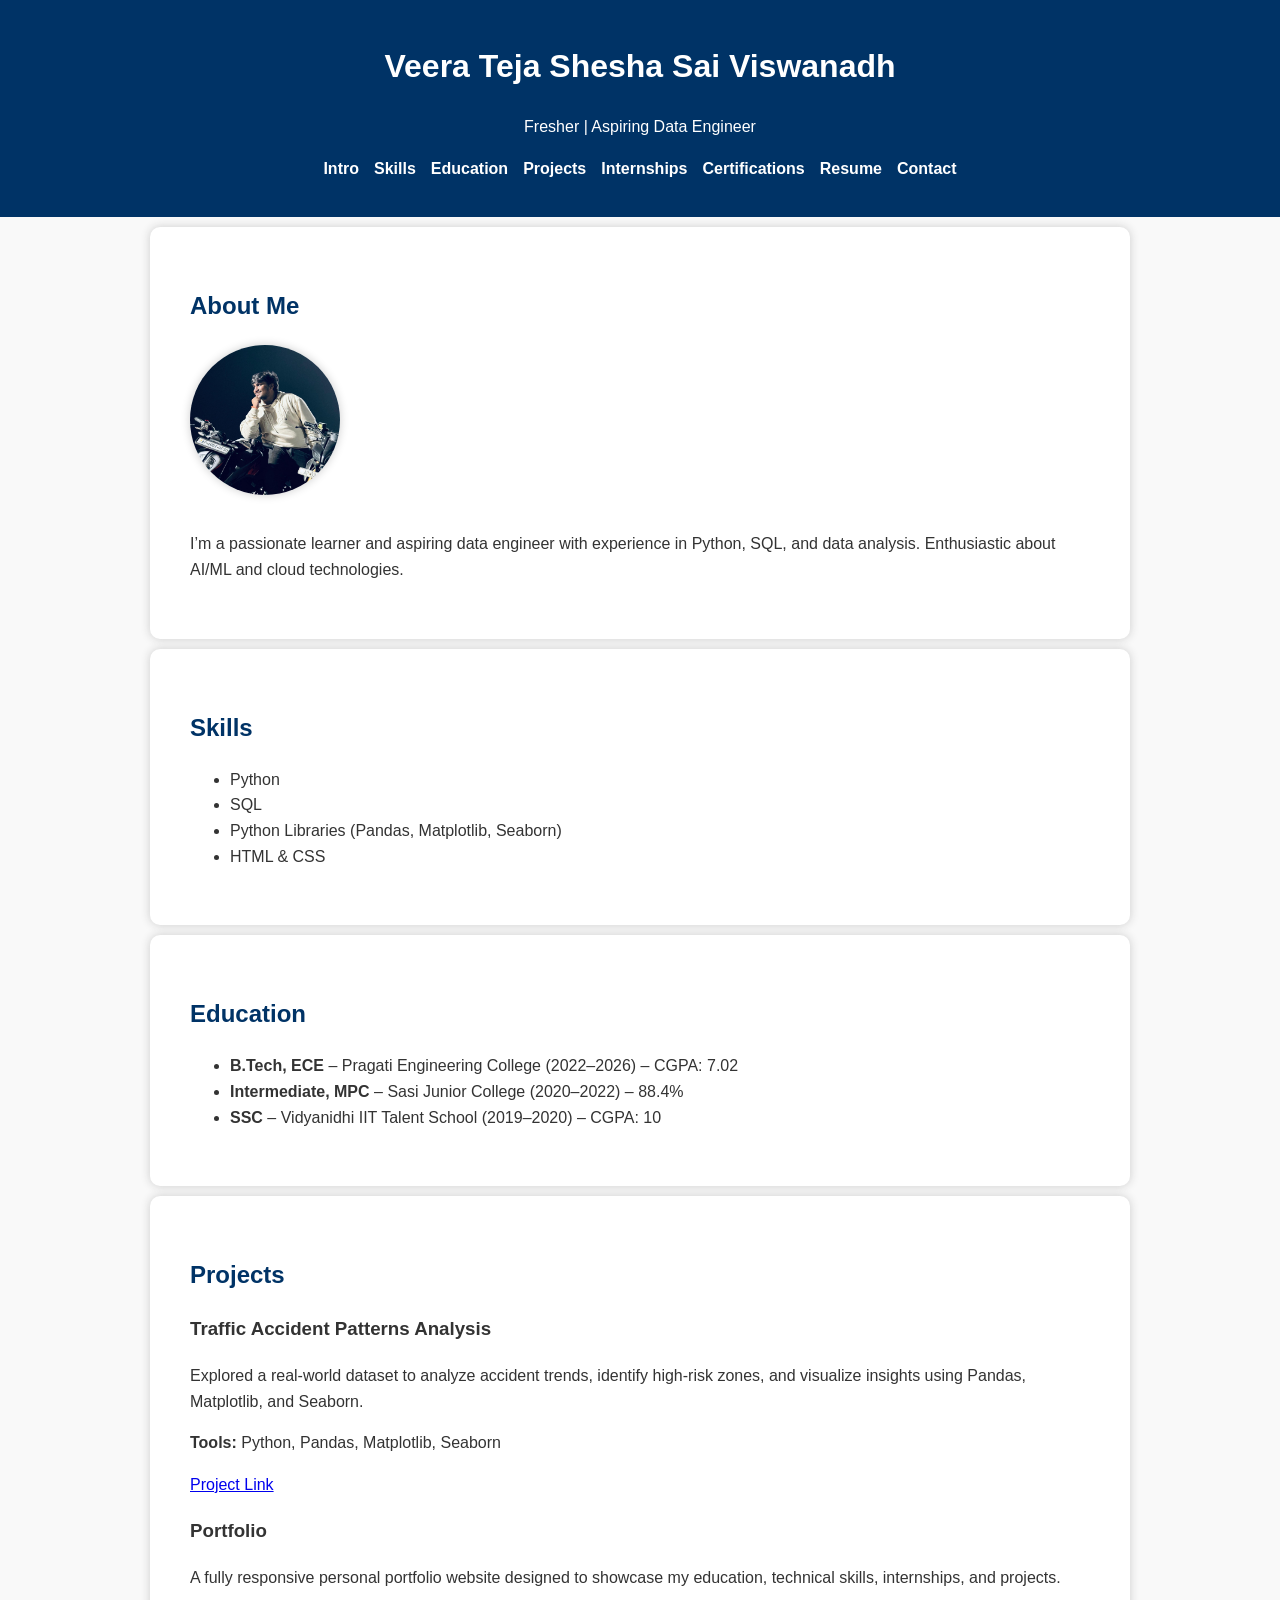
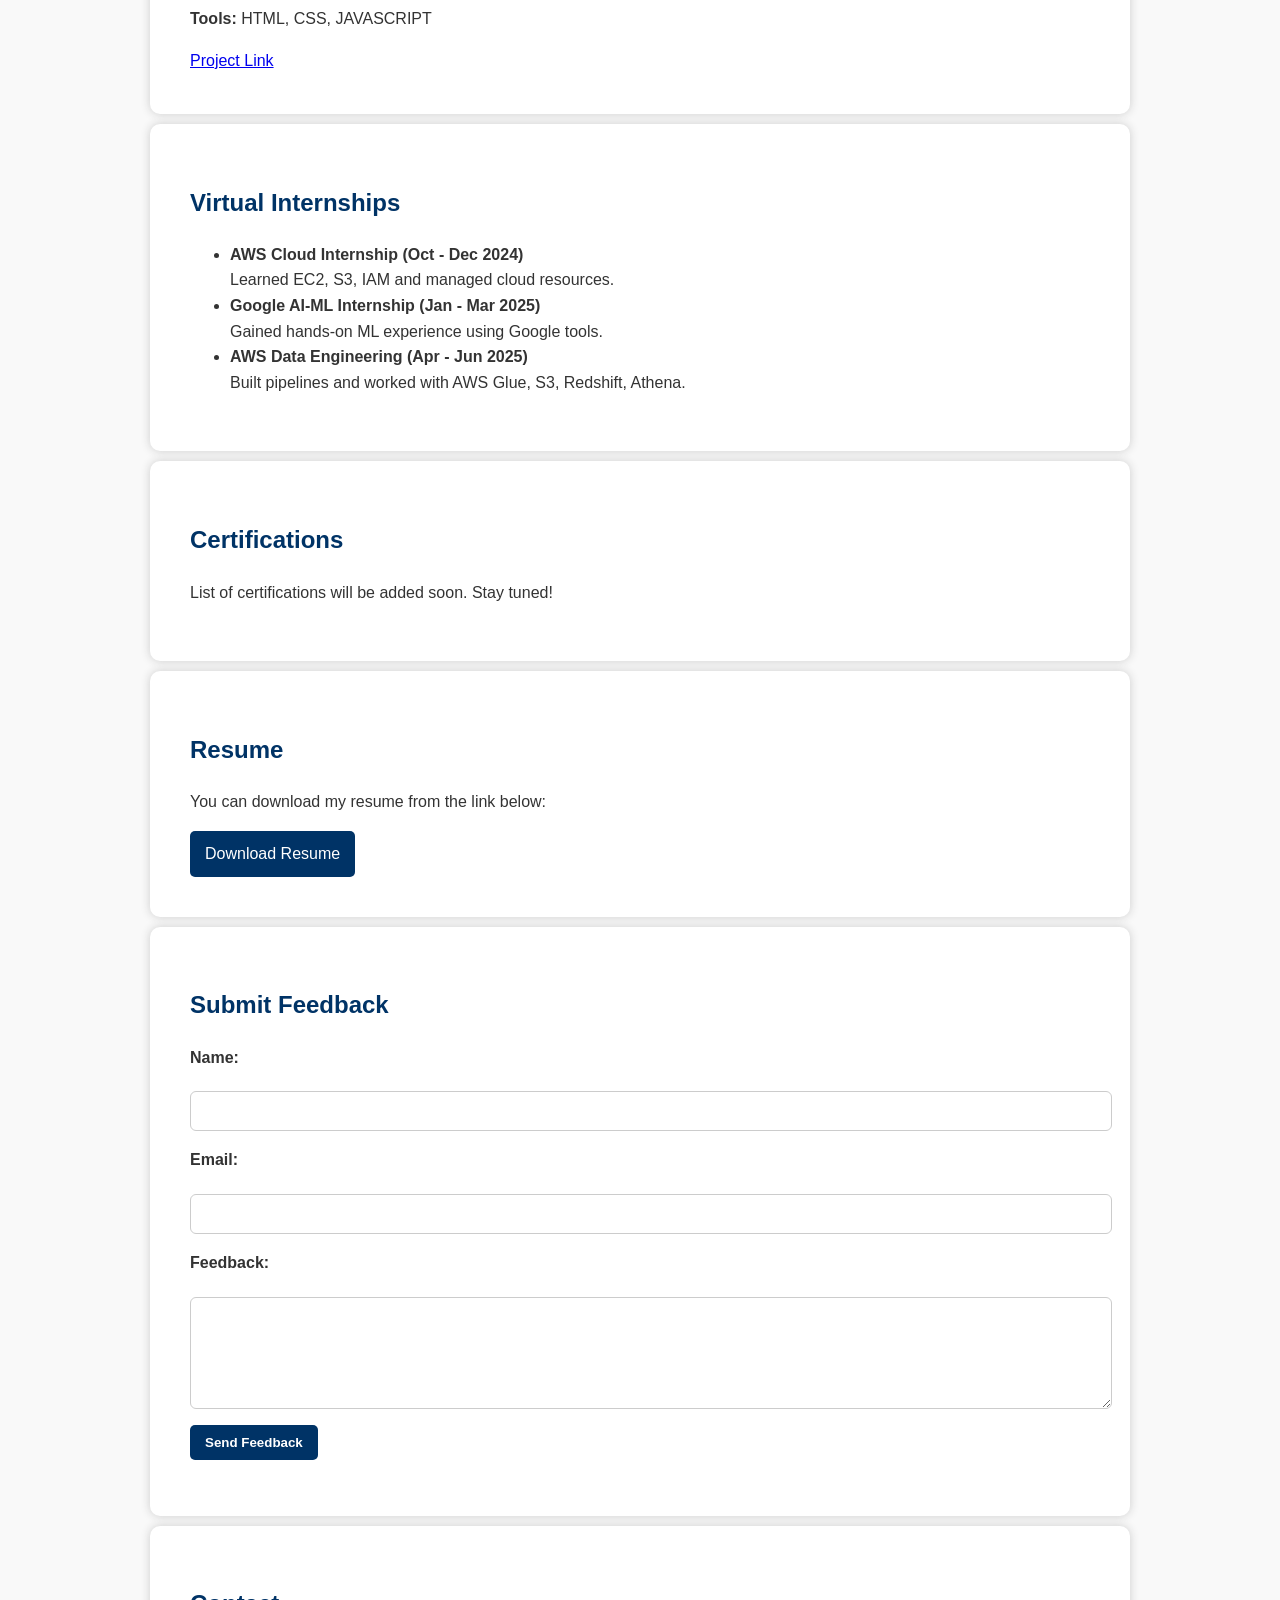
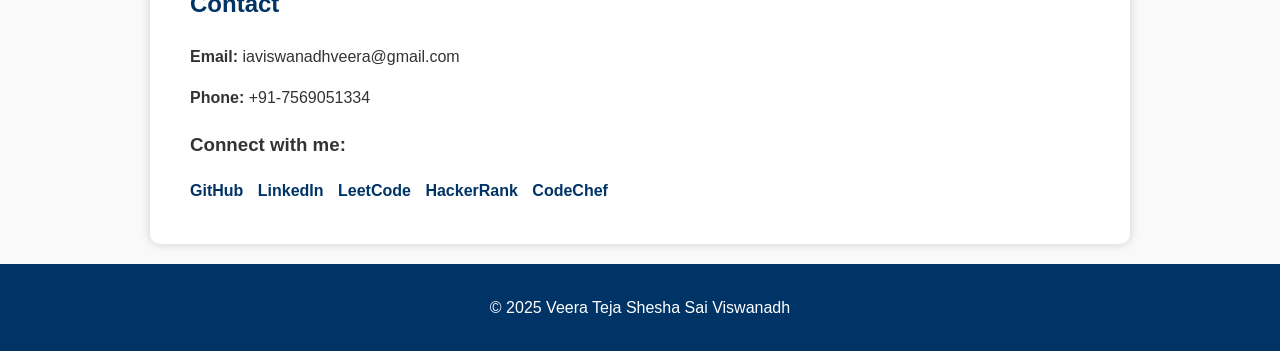
<file: index.html>
<!DOCTYPE html>
<html lang="en">
<head>
  <meta charset="UTF-8" />
  <meta name="viewport" content="width=device-width, initial-scale=1.0"/>
  <title>Veera Teja | Portfolio</title>
  <link rel="stylesheet" href="style.css" />
  <link rel="icon" type="image/jpeg" href="profile.jpg" />
  <script defer src="script.js"></script>
</head>
<body>
  <header>
    <h1>Veera Teja Shesha Sai Viswanadh</h1>
    <p>Fresher | Aspiring Data Engineer</p>
      
  
    <nav>
      <ul>
        <li><a href="#intro">Intro</a></li>
        <li><a href="#skills">Skills</a></li>
        <li><a href="#education">Education</a></li>
        <li><a href="#projects">Projects</a></li>
        <li><a href="#internships">Internships</a></li>
        <li><a href="#certifications">Certifications</a></li>
        <li><a href="#resume">Resume</a></li>
        <li><a href="#contact">Contact</a></li>
      </ul>
    </nav>
  </header>

  <section id="intro" class="section">
    <h2>About Me</h2>
    <div class="intro-container">
      <img src="profile.jpg" alt="Veera Teja profile photo" class="profile-pic" />
      <p>I’m a passionate learner and aspiring data engineer with experience in Python, SQL, and data analysis. Enthusiastic about AI/ML and cloud technologies.</p>
    </div>
  </section>

  <section id="skills" class="section">
    <h2>Skills</h2>
    <ul>
      <li>Python</li>
      <li>SQL</li>
      <li>Python Libraries (Pandas, Matplotlib, Seaborn)</li>
      <li>HTML & CSS</li>
    </ul>
  </section>

  <section id="education" class="section">
    <h2>Education</h2>
    <ul>
      <li><strong>B.Tech, ECE</strong> – Pragati Engineering College (2022–2026) – CGPA: 7.02</li>
      <li><strong>Intermediate, MPC</strong> – Sasi Junior College (2020–2022) – 88.4%</li>
      <li><strong>SSC</strong> – Vidyanidhi IIT Talent School (2019–2020) – CGPA: 10</li>
    </ul>
  </section>

  <section id="projects" class="section">
    <h2>Projects</h2>
    <div>
      <h3>Traffic Accident Patterns Analysis</h3>
      <p>
        Explored a real-world dataset to analyze accident trends, identify high-risk zones, and visualize insights using Pandas, Matplotlib, and Seaborn.
      </p>
      <p><strong>Tools:</strong> Python, Pandas, Matplotlib, Seaborn</p>
      <a href="https://github.com/VISWANADHVEERA/traffic-accident-patterns">Project Link</a>
      <h3>Portfolio</h3>
      <p>
        A fully responsive personal portfolio website designed to showcase my education, technical skills, internships, and projects.
      </p>
      <p><strong>Tools:</strong> HTML, CSS, JAVASCRIPT</p>
      <a href="https://github.com/VISWANADHVEERA/portfolio">Project Link</a>
    </div>
  </section>

  <section id="internships" class="section">
    <h2>Virtual Internships</h2>
    <ul>
      <li><strong>AWS Cloud Internship (Oct - Dec 2024)</strong><br/> Learned EC2, S3, IAM and managed cloud resources.</li>
      <li><strong>Google AI-ML Internship (Jan - Mar 2025)</strong><br/> Gained hands-on ML experience using Google tools.</li>
      <li><strong>AWS Data Engineering (Apr - Jun 2025)</strong><br/> Built pipelines and worked with AWS Glue, S3, Redshift, Athena.</li>
    </ul>
  </section>

  <section id="certifications" class="section">
    <h2>Certifications</h2>
    <p>List of certifications will be added soon. Stay tuned!</p>
  </section>

  <section id="resume" class="section">
    <h2>Resume</h2>
    <p>You can download my resume from the link below:</p>
    <a href="resume.pdf" class="btn">Download Resume</a>
  </section>
  <section id="feedback" class="section">
  <h2>Submit Feedback</h2>
  <form id="feedback-form">
    <label for="name">Name:</label>
    <input type="text" name="name" id="name" required>

    <label for="email">Email:</label>
    <input type="email" name="email" id="email" required>

    <label for="message">Feedback:</label>
    <textarea name="message" id="message" rows="5" required></textarea>

    <button type="submit">Send Feedback</button>
  </form>
  <p id="form-status"></p>
</section>

<!-- EmailJS script -->
<script src="https://cdn.emailjs.com/dist/email.min.js"></script>
<script>
  // Initialize EmailJS
  (function () {
    emailjs.init("uA93KIyjIBJq27960"); // Replace with your real Public Key
  })();

  // Handle form submission
  document.getElementById("feedback-form").addEventListener("submit", function (e) {
    e.preventDefault();
    document.getElementById("form-status").innerText = "Sending...";

    emailjs.sendForm("service_9q9365k", "template_t1zxbvf", this)
      .then(() => {
        document.getElementById("form-status").innerText = "Feedback sent successfully!";
        this.reset();
      }, (error) => {
        console.error("Failed to send:", error);
        document.getElementById("form-status").innerText = "Failed to send feedback. Please try again.";
      });
  });
</script>



  <section id="contact" class="section">
    <h2>Contact</h2>
    <p><strong>Email:</strong> iaviswanadhveera@gmail.com</p>
    <p><strong>Phone:</strong> +91-7569051334</p>
    <h3>Connect with me:</h3>
    <div class="social">
      <a href="https://github.com/VISWANADHVEERA" target="_blank">GitHub</a>
      <a href="http://www.linkedin.com/in/veera-teja-shesha-sai-viswanadh-0a79b2259" target="_blank">LinkedIn</a>
      <a href="https://leetcode.com/u/VISWANADH_VEERA/" target="_blank">LeetCode</a>
      <a href="https://www.hackerrank.com/profile/iamviswanadhvee1" target="_blank">HackerRank</a>
      <a href="https://www.codechef.com/users/viswanadhveera" target="_blank">CodeChef</a>
    </div>
  </section>

  <footer>
    <p>© 2025 Veera Teja Shesha Sai Viswanadh</p>
  </footer>
</body>
</html>
</file>
<file: style.css>
body {
  font-family: Arial, sans-serif;
  line-height: 1.6;
  margin: 0;
  padding: 0;
  background-color: #f9f9f9;
  color: #333;
}

header {
  background: #003366;
  color: white;
  padding: 20px 0;
  text-align: center;
}

nav ul {
  list-style: none;
  display: flex;
  justify-content: center;
  gap: 15px;
  padding: 0;
}

nav a {
  color: white;
  text-decoration: none;
  font-weight: bold;
}

.section {
  padding: 40px;
  background: #fff;
  margin: 10px auto;
  max-width: 900px;
  border-radius: 10px;
  box-shadow: 0 0 10px #ccc;
}

h2 {
  color: #003366;
}

.social a {
  display: inline-block;
  margin-right: 10px;
  text-decoration: none;
  color: #003366;
  font-weight: bold;
}

.btn {
  display: inline-block;
  padding: 10px 15px;
  background-color: #003366;
  color: white;
  text-decoration: none;
  border-radius: 5px;
}

footer {
  text-align: center;
  background: #003366;
  color: white;
  padding: 15px;
  margin-top: 20px;
}

/* Profile Image Styles */

.profile-pic {
  width: 150px;
  height: 150px;
  object-fit: cover;
  border-radius: 50%;
  margin-right: 20px;
  box-shadow: 0 0 10px rgba(0,0,0,0.2);
}
/* Feedback Form Fields */
#feedback-form {
  display: flex;
  flex-direction: column;
  gap: 1rem;
}

#feedback-form label {
  font-weight: bold;
  margin-bottom: 5px;
}

#feedback-form input,
#feedback-form textarea {
  width: 100%;
  padding: 10px;
  border: 1px solid #ccc;
  border-radius: 6px;
  font-size: 1rem;
  font-family: inherit;
}

#feedback-form input:focus,
#feedback-form textarea:focus {
  border-color: #003366;
  outline: none;
  box-shadow: 0 0 0 2px rgba(0, 51, 102, 0.2);
}

#feedback-form button {
  align-self: flex-start;
  background-color: #003366;
  color: white;
  padding: 10px 15px;
  border: none;
  border-radius: 5px;
  font-weight: bold;
  cursor: pointer;
  transition: background-color 0.3s ease;
}

#feedback-form button:hover {
  background-color: #002244;
}

#form-status {
  font-style: italic;
  margin-top: 10px;
  color: #333;
}


.intro-container {
  display: flex;
  align-items: center;
  gap: 20px;
  flex-wrap: wrap;
}
</file>
